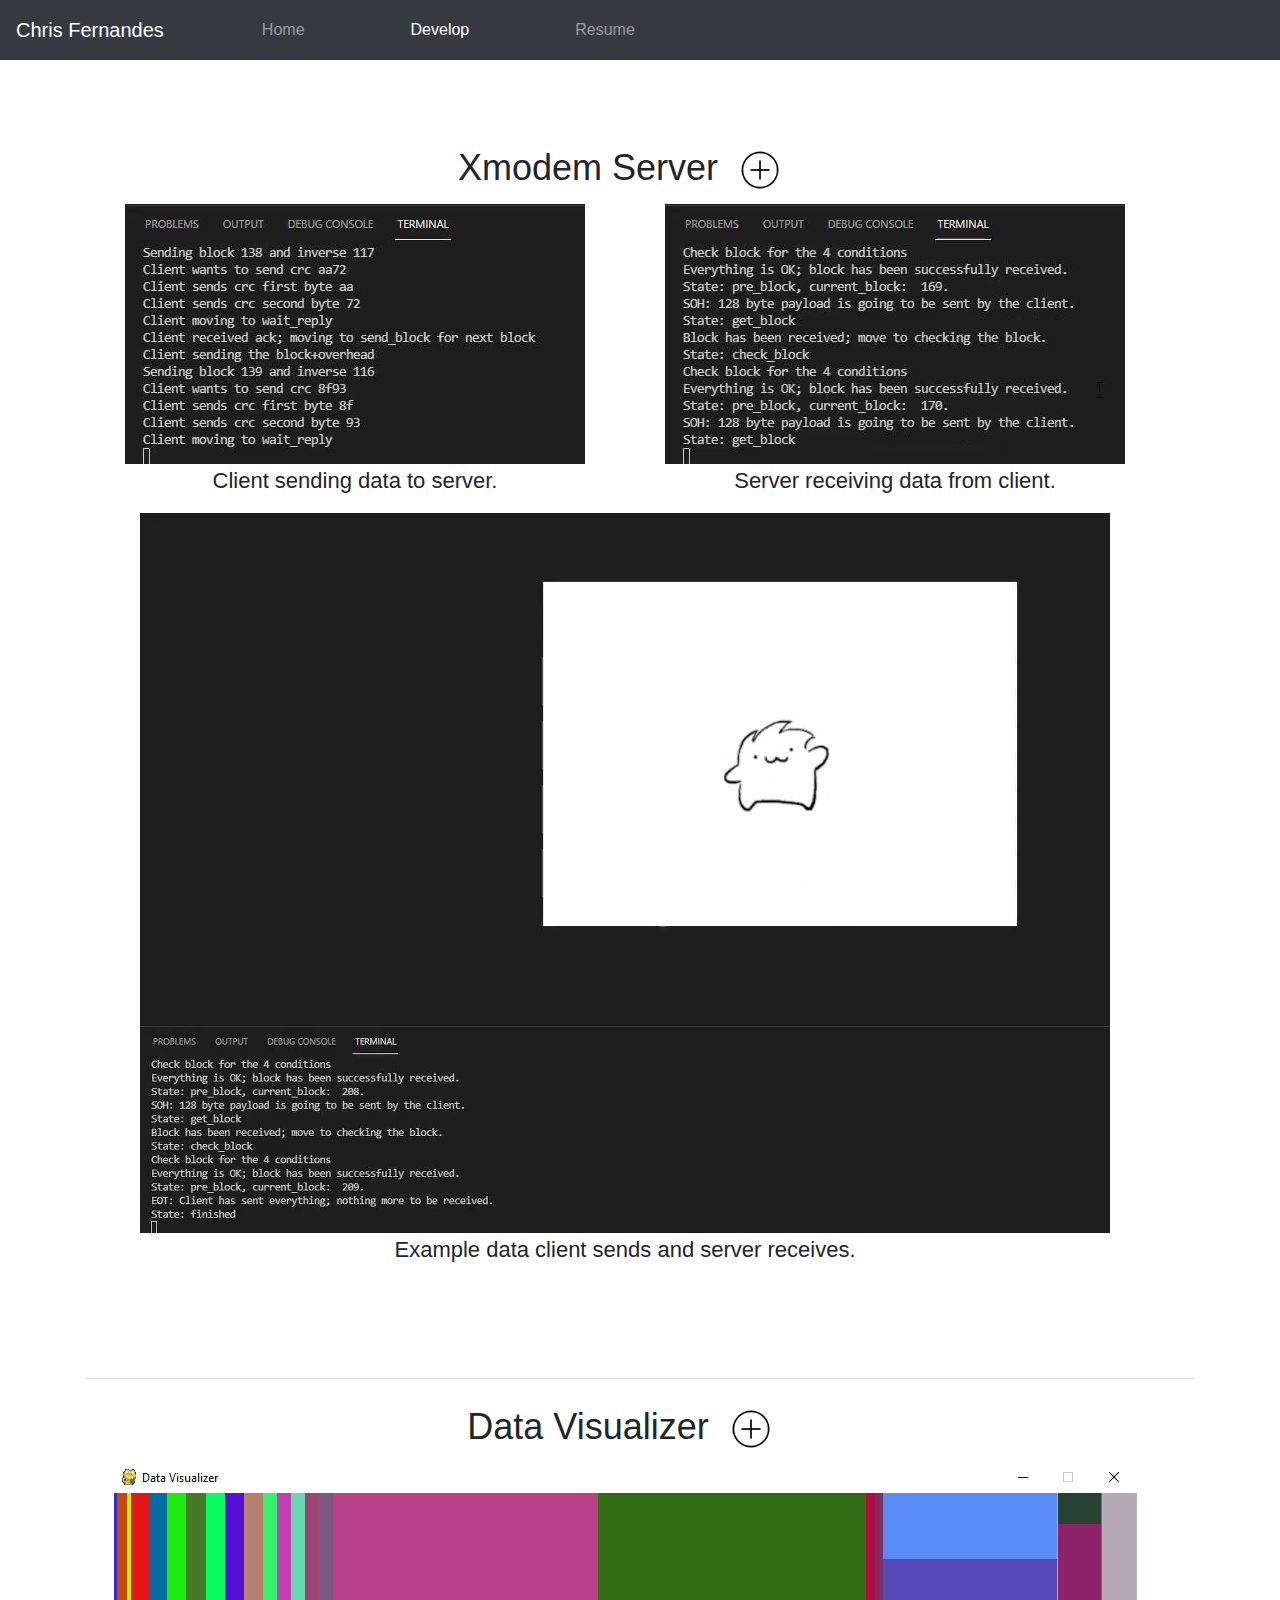
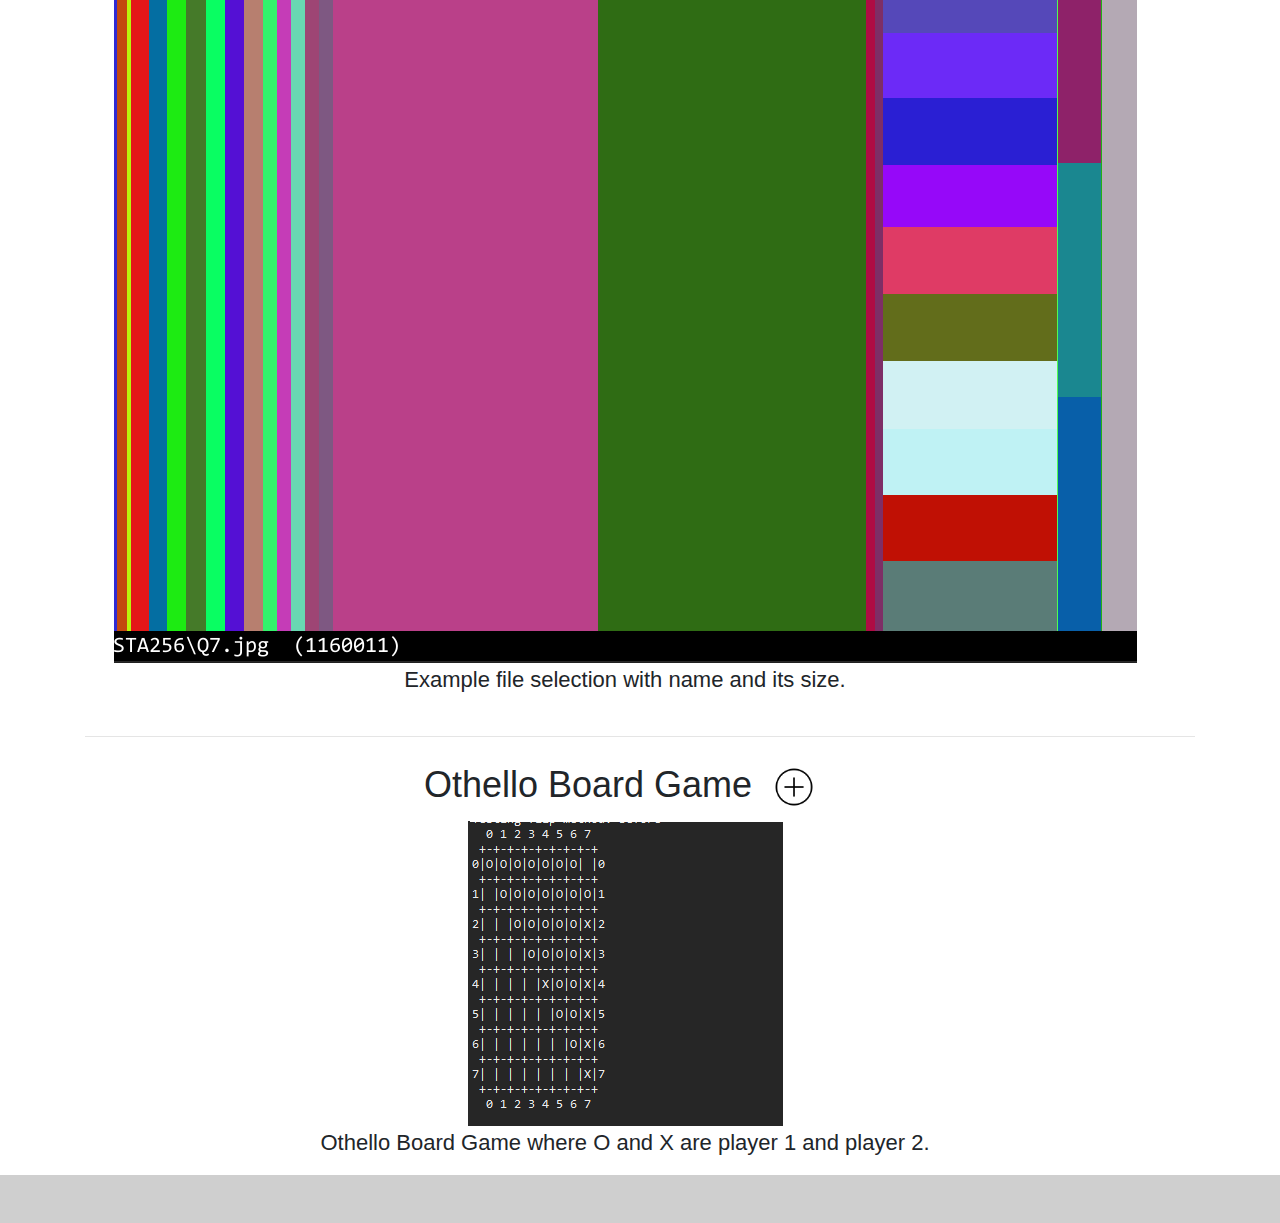
<file: develop.html>
<!-- develop.html -->

<!doctype html>
<html lang="en">

<head>
  <!-- Required meta tags -->
  <meta charset="utf-8">
  <meta name="viewport" content="width=device-width, initial-scale=1, shrink-to-fit=no">

  <!-- Bootstrap CSS -->
  <link rel="stylesheet" href="https://maxcdn.bootstrapcdn.com/bootstrap/4.0.0/css/bootstrap.min.css"
    integrity="sha384-Gn5384xqQ1aoWXA+058RXPxPg6fy4IWvTNh0E263XmFcJlSAwiGgFAW/dAiS6JXm" crossorigin="anonymous">
  <link rel="stylesheet" href="style.css">

  <title>Hello, world!</title>
</head>






<nav class="navbar navbar-expand-lg navbar-dark bg-dark" id="fixnav">
  <a class="navbar-brand" id="chrisspacer" href="#">Chris Fernandes</a>
  <button class="navbar-toggler" type="button" data-toggle="collapse" data-target="#navbarNavAltMarkup"
    aria-controls="navbarNavAltMarkup" aria-expanded="false" aria-label="Toggle navigation">
    <span class="navbar-toggler-icon"></span>
  </button>
  <div class="collapse navbar-collapse" id="navbarNavAltMarkup">
    <div class="navbar-nav">
      <a class="nav-item nav-link navtext navlistspacer" href="index.html">Home </a>
      <a class="nav-item nav-link active navtext navlistspacer" href="develop.html">Develop<span
          class="sr-only">(current)</span></a>
      <a class="nav-item nav-link navtext navlistspacer" href="resume.html">Resume</a>




    </div>
  </div>
</nav>







<body>
  <br>
  <br>
  <br>
  <br>
  <br>
  <br>

<div class="container">
    <div class="row container-fluid">
      <div class="col">
        <h1 class="text-center" id="xmodemtitle">Xmodem Server

            <!-- Button trigger modal -->
          <button type="button" class="btn btn-primary" data-toggle="modal" data-target="#exampleModal" id="buttonstyler">
          <img src="plus.png" style="height: 40px; width: auto;">
          </button>

          <!-- Modal -->
          <div class="modal fade" id="exampleModal" tabindex="-1" role="dialog" aria-labelledby="exampleModalLabel" aria-hidden="true">
            <div class="modal-dialog" role="document">
              <div class="modal-content">
                <div class="modal-header">

                  <h5 class="modal-title" id="exampleModalLabel">About Xmodem Server</h5>
                  
                  <button type="button" class="close" data-dismiss="modal" aria-label="Close">
                    <span aria-hidden="true">&times;</span>
                  </button>
                </div>


                <div class="modal-body">
                  <p class="aboutxmodem">
                    Developed an xmodem server
                    for file transfer protocol to be
                    able to connect xmodem clients
                    and send files using the xmodem
                    protocol in C.
                  </p>



                </div>



                <div class="modal-footer">
                  <button type="button" class="btn btn-secondary" data-dismiss="modal">Close</button>
                </div>


              </div>
            </div>
          </div>
        </h1>
      </div>
    </div>

    
    <div class="row container-fluid">
      <div class="col">
        <video class="videomargin text-center" width="auto" height="auto" autoplay muted loop id="vid">
          <source src="x1.mp4" type="video/mp4">
        </video>
        <p class="videomargin text-center servertext">
          Client sending data to server.
        </p>
      </div>



      <div class="col">
        <video class="videomargin text-center" width="auto" height="auto" muted loop autoplay id="vid">
          <source src="x2.mp4" type="video/mp4">
        </video>
        <script>
          document.getElementById('vid').play();
        </script>
        <p class="videomargin text-center servertext">
          Server receiving data from client.
        </p>
      </div>
    </div>




    <div class="row container-fluid">
      <div class="col">
        <video class="videomargin text-center" width="auto" height="auto" muted loop autoplay id="vid">
          <source src="server5.mp4" type="video/mp4">
        </video>
        <script>
          document.getElementById('vid').play();
        </script>
      </div>
      <p class="videomargin text-center servertext">
        Example data client sends and server receives.
      </p>
    </div>































<br>
<br>
<br>

<hr class="my-4 background-color: white" style="background-color: rgb(255, 255, 255);">

<div class="row container-fluid">
  <div class="col">
    <h1 class="text-center" id="datatitle">Data Visualizer

        <!-- Button trigger modal -->
      <button type="button" class="btn btn-primary" data-toggle="modal" data-target="#exampleModal0" id="buttonstyler">
      <img src="plus.png" style="height: 40px; width: auto;">
      </button>

      <!-- Modal -->
      <div class="modal fade" id="exampleModal0" tabindex="-1" role="dialog" aria-labelledby="exampleModalLabel" aria-hidden="true">
        <div class="modal-dialog" role="document">
          <div class="modal-content">
            <div class="modal-header">

              <h5 class="modal-title" id="exampleModalLabel">About Data Visualizer</h5>
              
              <button type="button" class="close" data-dismiss="modal" aria-label="Close">
                <span aria-hidden="true">&times;</span>
              </button>
            </div>


            <div class="modal-body">
              <p class="aboutdata text-center">
                Implemented a python visualizer
                of a file hierarchy structure using the pygame library and
                tree data structures. Each rectangle represents a file's name,
                its size in bytes.
              </p>
            </div>



            <div class="modal-footer">
              <button type="button" class="btn btn-secondary" data-dismiss="modal">Close</button>
            </div>


          </div>
        </div>
      </div>
    </h1>
  </div>
</div>




<div class="row container-fluid">
  <div class="col">
    <div class="text-center">
      <img class="text-center" src="DataVisualizer.png" alt="Othello Game" width="auto" height="auto">
      <br>
    </div>
  <p class="videomargin text-center servertext">
    Example file selection with name and its size.
  </p>
  </div>
</div>






























  

<hr class="my-4 background-color: white" style="background-color: rgb(255, 255, 255);">

  
<div class="row container-fluid">
  <div class="col">
      <h1 class="text-center" id="othellotitle">Othello Board Game

        <!-- Button trigger modal -->
<button type="button" class="btn btn-primary" data-toggle="modal" data-target="#exampleModal1" id="buttonstyler">
<img src="plus.png" style="height: 40px; width: auto;">
</button>

<!-- Modal -->
<div class="modal fade" id="exampleModal1" tabindex="-1" role="dialog" aria-labelledby="exampleModalLabel" aria-hidden="true">
<div class="modal-dialog" role="document">
  <div class="modal-content">
    <div class="modal-header">

      <h5 class="modal-title" id="exampleModalLabel">About Othello Board Game</h5>
      
      <button type="button" class="close" data-dismiss="modal" aria-label="Close">
        <span aria-hidden="true">&times;</span>
      </button>
    </div>


    <div class="modal-body">
      <p class="aboutdata text-center">
        Implemented the “Othello”
        board game in Java, using
        object oriented
        programming practices, as well as the design pattern of Model View Controller.
      </p>
    </div>



    <div class="modal-footer">
      <button type="button" class="btn btn-secondary" data-dismiss="modal">Close</button>
    </div>


    </div>
  </div>
</div>
      </h1>
  </div>

  </div>

  <div class="row container-fluid">
    <div class="col">
      <div class=text-center>
        <img class="margincenter" src="OthelloGame.png" alt="Othello Game" width="auto" height="auto">
      </div>
      <p class="videomargin text-center servertext">
        Othello Board Game where O and X are player 1 and player 2.
      </p>
    </div>
  </div>
</div>


  <footer style="background-color: rgb(207, 207, 207);">
    <br>
    <br>
  </footer>




  <!-- Optional JavaScript -->
  <!-- jQuery first, then Popper.js, then Bootstrap JS -->
  <script src="https://code.jquery.com/jquery-3.2.1.slim.min.js"
    integrity="sha384-KJ3o2DKtIkvYIK3UENzmM7KCkRr/rE9/Qpg6aAZGJwFDMVNA/GpGFF93hXpG5KkN"
    crossorigin="anonymous"></script>
  <script src="https://cdnjs.cloudflare.com/ajax/libs/popper.js/1.12.9/umd/popper.min.js"
    integrity="sha384-ApNbgh9B+Y1QKtv3Rn7W3mgPxhU9K/ScQsAP7hUibX39j7fakFPskvXusvfa0b4Q"
    crossorigin="anonymous"></script>
  <script src="https://maxcdn.bootstrapcdn.com/bootstrap/4.0.0/js/bootstrap.min.js"
    integrity="sha384-JZR6Spejh4U02d8jOt6vLEHfe/JQGiRRSQQxSfFWpi1MquVdAyjUar5+76PVCmYl"
    crossorigin="anonymous"></script>
</body>

</html>
</file>
<file: style.css>
.navtext{
    font-family: Helvetica, sans-serif;
    padding: 10px;
    color:white;
    text-decoration: none;
}

.navlistspacer{
    margin-left: 45px;
    margin-right: 45px;
}

#chrisspacer{
    margin-right: 45px;
}

#logoinline{
    display: inline;
}

#progress-bar {
    width: 50%;
    background-color: rgb(48, 132, 193);
}

.skillstext{
    text-decoration: none;
    list-style-type: none;
}

.skillerstext{
    display: inline;
    float: left;
}

.progress-label {
    font-family: Helvetica, sans-serif;
    font-size: 24px;
}

.year-text {
    font-family: Helvetica, sans-serif;
    font-size: 36px;
}

.titlepadding{
    padding: 30px;
}

#fixnav{
    position: fixed;
    width: 100%;
    z-index: 30;
}

.videomargin {
    margin-left: auto;
    margin-right: auto;
    display: block
}

#xmodemtitle {
    font-family: Helvetica, sans-serif;
    font-size: 36px;
}

.servertext {
    font-family: Helvetica, sans-serif;
    font-size: 22px;
}

#buttonstyler {
    background-color: Transparent;
    background-repeat:no-repeat;
    border: none;
    cursor:pointer;
    overflow: hidden;
    outline:none;
}

#datatitle {
    font-family: Helvetica, sans-serif;
    font-size: 36px;
}


.aboutxmodem{
    font-family: Helvetica, sans-serif;
    font-size: 18px;
}

.aboutdata{
    font-family: Helvetica, sans-serif;
    font-size: 18px;
}


#othellotitle {
    font-family: Helvetica, sans-serif;
    font-size: 36px;
}

.margincenter{
    margin: auto;
}
</file>
